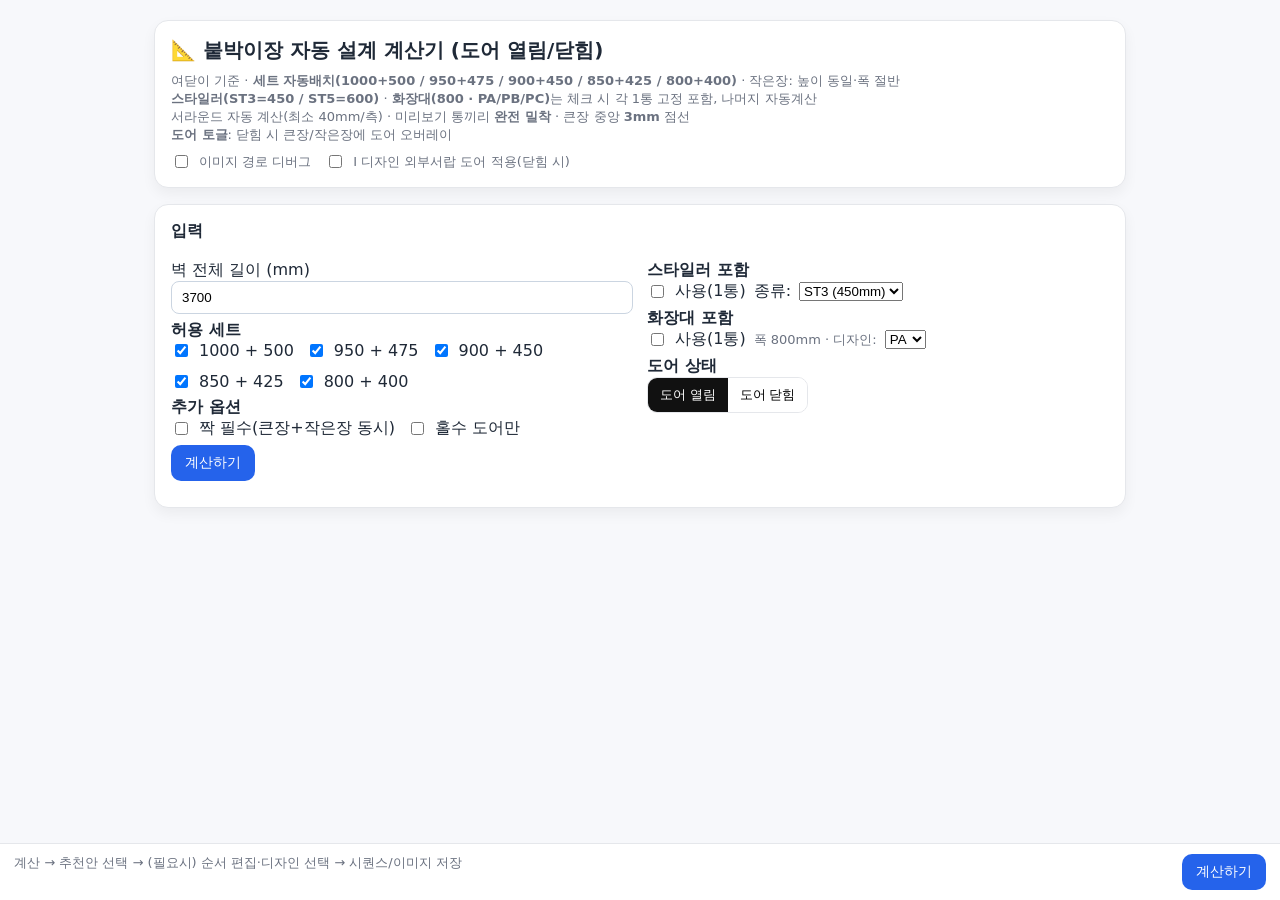
<file: bed/index-1_image_save.html>
<!DOCTYPE html>
<html lang="ko">
<head>
<meta charset="utf-8" />
<meta name="viewport" content="width=device-width,initial-scale=1" />
<title>붙박이장 자동 설계 계산기 (도어 열림/닫힘)</title>
<style>
  :root{
    --blue:#2563eb; --muted:#6b7280; --red:#d12c2c; --black:#111;
    --bg:#f7f8fb; --card:#fff; --border:#e5e7eb;
  }
  *{box-sizing:border-box}
  body{margin:0;background:var(--bg);color:#1f2937;font-family:system-ui,-apple-system,Segoe UI,Roboto,"Noto Sans KR",sans-serif}
  .container{max-width:1000px;margin:0 auto;padding:20px 14px 160px}
  .card{background:var(--card);border:1px solid var(--border);border-radius:14px;box-shadow:0 6px 14px rgba(0,0,0,.05);padding:16px;margin-bottom:16px}
  h1{margin:0 0 8px;font-size:20px} h2{margin:0 0 12px;font-size:16px}
  .muted{color:var(--muted);font-size:13px}
  input[type="number"]{width:100%;padding:8px 10px;border:1px solid #cbd5e1;border-radius:8px}
  label.inline{display:flex;align-items:center;gap:8px}
  .checks{display:flex;gap:12px;flex-wrap:wrap}
  .btn{border:0;border-radius:10px;background:var(--blue);color:#fff;padding:9px 14px;cursor:pointer;font-size:14px}
  .btn.ghost{background:transparent;color:var(--blue);border:1px solid var(--blue)}
  .summary-line{margin:6px 0}
  .row{display:grid;grid-template-columns:1fr 1fr;gap:14px}
  @media (max-width:760px){.row{grid-template-columns:1fr}}
  .slot{border:1px solid #eaf0f5;border-radius:12px;padding:10px;margin-bottom:12px}
  .slot h3{margin:0 0 8px;font-size:14px;display:flex;justify-content:space-between;align-items:center;gap:6px;flex-wrap:wrap}
  .thumb-grid{display:grid;grid-template-columns:repeat(3,1fr);gap:8px}
  .thumb{border:2px solid transparent;border-radius:10px;overflow:hidden;background:#fff;cursor:pointer;position:relative;min-height:84px;display:flex;align-items:center;justify-content:center}
  .thumb.active{border-color:var(--blue);box-shadow:0 0 0 3px rgba(37,99,235,.2)}
  .thumb img{display:block;width:100%;height:auto}
  .ph{position:absolute;inset:0;display:flex;align-items:center;justify-content:center;color:#6b7280;font-size:12px;border:1px dashed #cbd5e1;background:#fafafa}
  .chip{font-size:11px;padding:2px 8px;border-radius:999px;background:#eef2ff;color:#1e3a8a;border:1px solid #c7d2fe}
  .move{display:inline-flex;gap:6px}
  .move button{border:1px solid #cbd5e1;background:#fff;color:#111;border-radius:6px;padding:4px 8px;cursor:pointer}
  .preview-box{border:1px solid var(--border);border-radius:12px;background:#fff;display:flex;justify-content:center;align-items:center;min-height:160px;overflow:auto}
  .seq{background:#fff;border:1px solid var(--border);border-radius:10px;padding:10px;font-family:ui-monospace,Menlo,Consolas,monospace}
  .seq .r{ color:#d12c2c; font-weight:600; } /* 통(빨강) */
  .seq .k{ color:#111; font-weight:700; } /* 서라운드(L/R=검정) */
  .sticky{position:fixed;left:0;right:0;bottom:0;background:rgba(255,255,255,.97);border-top:1px solid var(--border);backdrop-filter:blur(6px);padding:10px 14px;display:grid;grid-template-columns:1fr auto;gap:10px}
  .toggle{display:inline-flex;border:1px solid var(--border);border-radius:10px;overflow:hidden}
  .toggle button{border:0;background:#fff;padding:8px 12px;cursor:pointer}
  .toggle button.active{background:#111;color:#fff}
</style>
</head>
<body>
<div class="container">
  <div class="card">
    <h1>📐 붙박이장 자동 설계 계산기 (도어 열림/닫힘)</h1>
    <div class="muted">
      여닫이 기준 · <b>세트 자동배치(1000+500 / 950+475 / 900+450 / 850+425 / 800+400)</b> · 작은장: 높이 동일·폭 절반<br/>
      <b>스타일러(ST3=450 / ST5=600)</b> · <b>화장대(800 · PA/PB/PC)</b>는 체크 시 각 1통 고정 포함, 나머지 자동계산<br/>
      서라운드 자동 계산(최소 40mm/측) · 미리보기 통끼리 <b>완전 밀착</b> · 큰장 중앙 <b>3mm</b> 점선<br/>
      <b>도어 토글</b>: 닫힘 시 큰장/작은장에 도어 오버레이
    </div>
    <div class="muted" style="margin-top:8px;display:flex;gap:14px;flex-wrap:wrap">
      <label class="inline"><input type="checkbox" id="imgDebug"> 이미지 경로 디버그</label>
      <!-- I 디자인 외부서랍 도어 적용 토글 (기본 OFF) -->
      <label class="inline"><input type="checkbox" id="useExternalI"> I 디자인 외부서랍 도어 적용(닫힘 시)</label>
    </div>
  </div>

  <div class="card">
    <h2>입력</h2>
    <div class="row">
      <div>
        <div class="summary-line">
          <label>벽 전체 길이 (mm)<br>
            <input id="wall" type="number" value="3700" min="1000" placeholder="예: 3700">
          </label>
        </div>
        <div class="summary-line">
          <b>허용 세트</b>
          <div class="checks">
            <label class="inline"><input type="checkbox" id="set105" checked> 1000 + 500</label>
            <label class="inline"><input type="checkbox" id="set95" checked> 950 + 475</label>
            <label class="inline"><input type="checkbox" id="set90" checked> 900 + 450</label>
            <label class="inline"><input type="checkbox" id="set85" checked> 850 + 425</label>
            <label class="inline"><input type="checkbox" id="set80" checked> 800 + 400</label>
          </div>
        </div>
        <div class="summary-line">
          <b>추가 옵션</b>
          <div class="checks">
            <label class="inline"><input type="checkbox" id="pairRequired"> 짝 필수(큰장+작은장 동시)</label>
            <label class="inline"><input type="checkbox" id="onlyOddDoors"> 홀수 도어만</label>
          </div>
        </div>
      </div>

      <div>
        <div class="summary-line">
          <b>스타일러 포함</b>
          <div class="checks" style="gap:8px;align-items:center">
            <label class="inline"><input type="checkbox" id="stylerOn"> 사용(1통)</label>
            <label class="inline">종류:
              <select id="stylerType">
                <option value="450">ST3 (450mm)</option>
                <option value="600">ST5 (600mm)</option>
              </select>
            </label>
          </div>
        </div>

        <div class="summary-line">
          <b>화장대 포함</b>
          <div class="checks" style="gap:8px;align-items:center">
            <label class="inline"><input type="checkbox" id="powderOn"> 사용(1통)</label>
            <span class="muted">폭 800mm · 디자인:</span>
            <label class="inline">
              <select id="powderDesign">
                <option value="PA">PA</option>
                <option value="PB">PB</option>
                <option value="PC">PC</option>
              </select>
            </label>
          </div>
        </div>

        <div class="summary-line">
          <b>도어 상태</b><br/>
          <div class="toggle">
            <button id="doorOpenBtn" class="active" onclick="setDoorMode('open')">도어 열림</button>
            <button id="doorCloseBtn" onclick="setDoorMode('closed')">도어 닫힘</button>
          </div>
        </div>
      </div>
    </div>

    <button class="btn" id="calcBtn">계산하기</button>
    <div id="summary" style="margin-top:10px;"></div>
  </div>

  <div class="card" id="designCard" style="display:none;">
    <h2>디자인 선택 & 순서 편집</h2>
    <div class="row">
      <div>
        <div id="slotsWrap"></div>
      </div>
      <div>
        <div class="preview-box"><canvas id="previewCanvas"></canvas></div>

        <div style="margin-top:12px">
          <label>COMPACT 시퀀스 <small>(공백 없음 · <span class="k">검정=L/R</span>, <span class="r">빨강=각 통</span>)</small></label>
          <div id="seqCompact" class="seq">-</div>
          <button class="btn" style="margin-top:8px" onclick="copyCompact()">복사</button>
          <div class="muted" style="margin-top:8px">
            • 복사한 결과는 <b>상품 옵션 첫 칸(사이즈&디자인 구성)</b>에 붙여넣어 주세요.<br/>
            • <span class="r">빨강</span>으로 표시된 <b>통(예: 9A, 9F…)</b>만 장바구니에 순서대로 담아 주세요. (L/R은 서라운드라 담지 않음)
          </div>
        </div>

        <div style="margin-top:14px">
          <button class="btn" onclick="downloadPreview()">최종이미지 저장</button>
        </div>
      </div>
    </div>
  </div>
</div>

<div class="sticky">
  <div class="muted">계산 → 추천안 선택 → (필요시) 순서 편집·디자인 선택 → 시퀀스/이미지 저장</div>
  <button class="btn" onclick="calculate()">계산하기</button>
</div>

<script>
  // ------- 설정값
  const MIN_SURROUND = 40;
  const DOOR_GAP_MM = 3; // 큰장 중앙 간격(점선용)
  const LEFTOVER_TIE = 20;

  const SETS = [
    { id:"set105", name:"1000+500", big:1000, small:500, priority:0 },
    { id:"set95", name:"950+475", big:950, small:475, priority:1 },
    { id:"set90", name:"900+450", big:900, small:450, priority:2 },
    { id:"set85", name:"850+425", big:850, small:425, priority:3 },
    { id:"set80", name:"800+400", big:800, small:400, priority:4 },
  ];
  const LETTERS_BIG = ["A","B","C","D","E","F","G","H","I"];
  const LETTERS_SMALL = ["A","B","C","G","H","I"]; // 작은장 허용 글자

  // 이미지 베이스네임 매핑(확장자 없이)
  const IMG_BIG   = Object.fromEntries(LETTERS_BIG.map(ch => [ch, `design_${ch}`]));
  const IMG_SMALL = Object.fromEntries(LETTERS_SMALL.map(ch => [ch, `s_design_${ch}`]));

  // 스타일러/화장대/도어(베이스네임)
  const STYLER_BASE = { ST3: "styler_ST3", ST5: "styler_ST5" };
  const POWDER_BASE = { PA: "powder_PA", PB: "powder_PB", PC: "powder_PC" };
  const DOOR_BASE   = { big: "door_big",  small: "door_small" };
  // 외부서랍(I 전용) 도어 오버레이
  const DOOR_EXT_I  = { big: "door_big_I", small: "door_small_I" };

  // 상태
  let topRows = [];
  let currentPlan = null;
  let units = []; // [{type:"big"/"small"/"styler"/"powder", w, code}]
  let selections = []; // big/small=A~I, styler=ST3/ST5, powder=PA/PB/PC
  let doorMode = 'open'; // 'open' | 'closed'

  // 이벤트
  document.getElementById('calcBtn').addEventListener('click', calculate);
  document.getElementById('wall').addEventListener('keydown', e=>{ if(e.key==='Enter') calculate(); });
  document.getElementById('useExternalI').addEventListener('change', ()=>renderPreview());

  function setDoorMode(mode){
    doorMode = mode;
    document.getElementById('doorOpenBtn').classList.toggle('active', mode==='open');
    document.getElementById('doorCloseBtn').classList.toggle('active', mode==='closed');
    renderPreview();
  }

  // 유틸
  // ✅ 소수점 둘째 자리 표기 (475 -> 4.75, 425 -> 4.25, 450 -> 4.5)
  function mmToDmStr(mm){
    const dm = mm / 100;
    return dm.toFixed(2).replace(/\.?0+$/, '');
  }

  // 이미지 경로/확장자 자동 탐색
  const IMG_BASES = ["", "./", "images/", "./images/"];
  // GIF 도 포함(외부서랍 도어가 gif일 가능성 대비)
  const IMG_EXTS  = [".png", ".webp", ".jpg", ".jpeg", ".gif", ".PNG", ".JPG", ".GIF"];

  function getDesignImageBase(type, letter){
    if(type === "big") return IMG_BIG[letter];
    return IMG_SMALL[letter] || IMG_BIG[letter];
  }
  function buildCandidatesFromBase(baseName){
    const out = [];
    if(!baseName) return out;
    for(const dir of IMG_BASES){
      for(const ext of IMG_EXTS){
        const p = dir + baseName + ext;
        if(!out.includes(p)) out.push(p);
      }
    }
    return out;
  }
  function loadImageSeq(candidates){
    return new Promise((resolve,reject)=>{
      if(!candidates || !candidates.length) return reject(new Error("no candidates"));
      let i=0; const img = new Image();
      img.crossOrigin = 'anonymous'; 
      img.onload = ()=>resolve(img);
      img.onerror = ()=>{ i++; if(i<candidates.length){ img.src = candidates[i]; } else { reject(new Error("all failed: "+candidates.join(", "))); } };
      img.src = candidates[i];
    });
  }

  function makeThumbWithFallback(srcBase, label){
    const wrap=document.createElement('div'); wrap.className="thumb";
    const img=document.createElement('img'); img.alt=label;
    const ph=document.createElement('div'); ph.className="ph"; ph.textContent=label+" (이미지 자리)";
    ph.style.display="none";

    // 디버그 라벨
    const dbg=document.createElement('div');
    dbg.style.position='absolute'; dbg.style.bottom='4px'; dbg.style.left='6px'; dbg.style.right='6px';
    dbg.style.fontSize='10px'; dbg.style.color='#888'; dbg.style.display='none';

    wrap.appendChild(img); wrap.appendChild(ph); wrap.appendChild(dbg);

    const cands = buildCandidatesFromBase(srcBase);
    let idx = 0;

    function showFail(){
      img.style.display="none"; ph.style.display="flex";
      if(window.__imgDebugOn){ dbg.style.display='block'; dbg.textContent="not found: "+(cands[idx-1]||"(none)"); }
    }
    if(!cands.length){ showFail(); return wrap; }

    img.onerror = ()=>{ idx++; if(idx<cands.length){ img.src=cands[idx]; } else { showFail(); } };
    img.onload  = ()=>{ img.style.display="block"; ph.style.display="none"; dbg.style.display = window.__imgDebugOn ? 'block' : 'none'; dbg.textContent = img.src; };
    img.src = cands[idx];
    return wrap;
  }

  // ---- 계산
  function calculate(){
    try{
      const wall = parseInt(document.getElementById('wall').value,10);
      const pairRequired = document.getElementById('pairRequired')?.checked || false;
      const onlyOdd = document.getElementById('onlyOddDoors')?.checked || false;
      const summary = document.getElementById('summary');
      summary.innerHTML=""; document.getElementById('designCard').style.display="none";
      if(!wall || wall<1000){ summary.innerHTML="<div style='color:#b00020'>⚠️ 1000mm 이상 입력</div>"; return; }

      const enabledSets = SETS.filter(s=>document.getElementById(s.id).checked);
      if(enabledSets.length===0){ summary.innerHTML="<div style='color:#b00020'>⚠️ 최소 1개 세트를 선택</div>"; return; }

      // 고정 통(체크만, 각 1통)
      const styOn = document.getElementById('stylerOn').checked;
      const styW = parseInt(document.getElementById('stylerType').value,10); // 450/600
      const powOn = document.getElementById('powderOn').checked;
      const powD = document.getElementById('powderDesign').value; // PA/PB/PC

      const fixedUnits = [];
      if(styOn) fixedUnits.push({type:"styler", w:styW, code:(styW===450?"ST3":"ST5")});
      if(powOn) fixedUnits.push({type:"powder", w:800, code:powD});

      const fixedUsed = fixedUnits.reduce((s,u)=>s+u.w,0);
      if(fixedUsed>wall){ summary.innerHTML="<div style='color:#b00020'>⚠️ 고정 통의 총 폭이 벽 길이를 초과합니다.</div>"; return; }

      // 남는 구간을 세트로 채우는 모든 후보 탐색
      let rows=[];
      for(const set of enabledSets){
        for(let bc=0;bc<=14;bc++){
          for(let sc=0;sc<=14;sc++){
            if(bc===0&&sc===0 && fixedUnits.length===0) continue;
            if(pairRequired && (bc===0 || sc===0) && (bc+sc>0)) continue;

            const used = fixedUsed + (set.big*bc + set.small*sc);
            if(used>wall) continue;

            const leftover = wall - used;
            const surround = leftover/2;
            if(surround<MIN_SURROUND) continue;

            const doors = 2*bc + sc + fixedUnits.length; // 큰장=2, 작은장=1, 스타일러/화장대=1
            if(onlyOdd && doors%2===0) continue;

            rows.push({
              set:set.name, big:set.big, small:set.small,
              bc, sc, used, leftover, surround, doors, priority:set.priority,
              fixed: JSON.parse(JSON.stringify(fixedUnits))
            });
          }
        }
      }
      if(rows.length===0){ summary.innerHTML="<div style='color:#b00020'>조건에 맞는 조합 없음</div>"; return; }

      rows.sort((a,b)=>{
        const near = Math.abs(a.leftover-b.leftover)<=LEFTOVER_TIE;
        if(near && a.priority!==b.priority) return a.priority-b.priority;
        if(a.leftover!==b.leftover) return a.leftover-b.leftover;
        if(a.doors!==b.doors) return a.doors-b.doors;
        return (a.bc+a.sc)-(b.bc+b.sc);
      });

      topRows = rows.slice(0,3);
      summary.innerHTML="<div style='color:#087443'><b>✅ 추천 조합 Top3 (서라운드 우선)</b></div>"+
        topRows.map((r,i)=>`<div class='summary-line'>
          <button class='btn ghost' onclick='choosePlan(${i})'>${i+1}안 선택</button>
          ${r.set} · 큰장${r.bc} 작은장${r.sc}${r.fixed.length?` · 고정통 ${r.fixed.length}개`:``}
          · 도어 ${r.doors}개 · 서라운드 ${Math.round(r.surround)}mm/측 (남는폭 ${r.leftover}mm)
        </div>`).join("");
    }catch(err){
      alert("오류가 발생했습니다: "+err.message);
      console.error(err);
    }
  }

  function choosePlan(idx){
    const r=topRows[idx]; currentPlan=r;

    // 기본 배열: 큰장들 → 작은장들 → 고정통(스타일러, 화장대)
    units=[];
    for(let i=0;i<r.bc;i++) units.push({type:"big", w:r.big, code:""});
    for(let i=0;i<r.sc;i++) units.push({type:"small", w:r.small, code:""});
    r.fixed.forEach(f=>units.push({...f}));

    // 초기 선택
    selections = units.map(u=>{
      if(u.type==="big") return "A";
      if(u.type==="small") return "A";
      if(u.type==="styler")return u.code; // ST3/ST5
      if(u.type==="powder")return u.code; // PA/PB/PC
      return "A";
    });

    renderSlots();
    document.getElementById('designCard').style.display="block";
    updateCompact(); renderPreview();
    window.scrollTo({ top: document.getElementById('designCard').offsetTop-10, behavior:'smooth' });
  }

  function renderSlots(){
    const wrap=document.getElementById('slotsWrap'); wrap.innerHTML="";
    units.forEach((u,idx)=>{
      const slot=document.createElement('div'); slot.className="slot";
      const kindLabel = u.type==="big" ? "큰장" : u.type==="small" ? "작은장" : (u.type==="styler"?"스타일러":"화장대");
      const chip = `<span class="chip">${kindLabel}</span>`;
      slot.innerHTML = `<h3>${idx+1}통 ${chip} <span class="muted">${u.w}mm</span>
        <span class="move">
          <button onclick="moveUnit(${idx},-1)">←</button>
          <button onclick="moveUnit(${idx},1)">→</button>
        </span>
      </h3>`;

      const grid=document.createElement('div'); grid.className="thumb-grid";

      if(u.type==="big" || u.type==="small"){
        const letters = (u.type==="big")?LETTERS_BIG:LETTERS_SMALL;
        letters.forEach(letter=>{
          const div=makeThumbWithFallback(getDesignImageBase(u.type, letter), letter);
          if(selections[idx]===letter) div.classList.add('active');
          div.addEventListener('click',()=>{
            selections[idx]=letter;
            grid.querySelectorAll('.thumb').forEach(t=>t.classList.remove('active'));
            div.classList.add('active');
            updateCompact(); renderPreview();
          });
          grid.appendChild(div);
        });
      }else if(u.type==="styler"){
        ["ST3","ST5"].forEach(code=>{
          const div = makeThumbWithFallback(STYLER_BASE[code], code);
          if(selections[idx]===code) div.classList.add('active');
          div.addEventListener('click',()=>{
            selections[idx]=code; units[idx].code=code; units[idx].w=(code==="ST3"?450:600);
            grid.querySelectorAll('.thumb').forEach(t=>t.classList.remove('active'));
            div.classList.add('active');
            updateCompact(); renderPreview();
          });
          grid.appendChild(div);
        });
      }else if(u.type==="powder"){
        ["PA","PB","PC"].forEach(code=>{
          const div = makeThumbWithFallback(POWDER_BASE[code], code);
          if(selections[idx]===code) div.classList.add('active');
          div.addEventListener('click',()=>{
            selections[idx]=code; units[idx].code=code;
            grid.querySelectorAll('.thumb').forEach(t=>t.classList.remove('active'));
            div.classList.add('active');
            updateCompact(); renderPreview();
          });
          grid.appendChild(div);
        });
      }

      slot.appendChild(grid);
      wrap.appendChild(slot);
    });
  }

  function moveUnit(i,dir){
    const j=i+dir; if(j<0||j>=units.length) return;
    [units[i],units[j]]=[units[j],units[i]];
    [selections[i],selections[j]]=[selections[j],selections[i]];
    renderSlots(); updateCompact(); renderPreview();
  }

  // ---- 시퀀스 (공백 없음 / 통=빨강, L/R=검정)
  function buildCompact(){
    if(!currentPlan) return {html:"-", text:"-"};
    const surr = Math.round(currentPlan.surround);
    const surrDm = mmToDmStr(surr*10);
    const left = `<span class="k">${surrDm}L</span>`;
    const right = `<span class="k">${surrDm}R</span>`;
    const mids = units.map((u,idx)=>{
      const dm = mmToDmStr(u.w);
      const code = selections[idx];
      return `<span class="r">${dm}${code}</span>`;
    });
    const html = [left, ...mids, right].join('-');
    const text = html.replace(/<[^>]+>/g,'');
    return {html,text};
  }
  function updateCompact(){
    const o=buildCompact();
    const box=document.getElementById('seqCompact');
    box.innerHTML=o.html; box.dataset.copy=o.text;
  }
  function copyCompact(){
    const box=document.getElementById('seqCompact');
    const raw=box.dataset.copy || box.textContent;
    navigator.clipboard.writeText(raw).then(()=>alert("복사됨"));
  }

  // ---- 미리보기 (통 밀착, 큰장 중앙 3mm 점선; 스타일러/화장대는 점선 없음)
  async function renderPreview(){
    const canvas=document.getElementById('previewCanvas'), ctx=canvas.getContext('2d');
    if(!currentPlan){canvas.width=0;canvas.height=0;return;}
    const unitH=260, labelH=26, gap=0;
    let pxPerMm=0.16;

    const totalMm = units.reduce((s,u)=>s+u.w,0);
    let sPx = Math.max(3, Math.round(currentPlan.surround*pxPerMm));
    let totalW = sPx + totalMm*pxPerMm + gap*(units.length-1) + sPx;
    const maxW=1200;
    if(totalW>maxW){
      const mmPart=(totalMm*pxPerMm)+(2*sPx);
      const scale=(maxW - gap*(units.length-1)) / mmPart;
      pxPerMm*=scale; sPx=Math.max(3,Math.round(currentPlan.surround*pxPerMm));
      totalW=Math.round(sPx + totalMm*pxPerMm + gap*(units.length-1) + sPx);
    }
    canvas.width=totalW; canvas.height=unitH+labelH;
    ctx.fillStyle="#fff"; ctx.fillRect(0,0,canvas.width,canvas.height);

    // 좌 서라운드
    let x=0;
    ctx.fillStyle="#f0f0f0"; ctx.fillRect(x,0,sPx,unitH);
    ctx.strokeStyle="#cfcfcf"; ctx.strokeRect(x+0.5,0.5,sPx-1,unitH-1);
    ctx.fillStyle="#555"; ctx.font="12px system-ui"; ctx.textAlign="center";
    ctx.fillText(`L${Math.round(currentPlan.surround)}mm`, x + sPx/2, unitH-8);
    x+=sPx;

    for(let i=0;i<units.length;i++){
      const u=units[i], w=u.w*pxPerMm;

      // 1) 속장 이미지
      if(u.type==="big" || u.type==="small"){
        const letter=selections[i], baseName=getDesignImageBase(u.type, letter);
        try{
          const img=await loadImageSeq(buildCandidatesFromBase(baseName));
          const ratio=Math.min(w/img.width, unitH/img.height);
          const dw=Math.round(img.width*ratio), dh=Math.round(img.height*ratio);
          const ix=x + Math.round((w-dw)/2), iy=Math.round((unitH-dh)/2);
          ctx.drawImage(img, ix, iy, dw, dh);
        }catch(e){
          fallbackBox(ctx,x,w,unitH, letter || (u.type==="big"?"B":"S"));
        }
      }else{
        // 스타일러/화장대
        const code = u.code || (u.type==="styler"?(u.w===450?"ST3":"ST5"):"PA");
        const base = (u.type==="styler"? STYLER_BASE[code] : POWDER_BASE[code]) || null;
        if(base){
          try{
            const img=await loadImageSeq(buildCandidatesFromBase(base));
            const ratio=Math.min(w/img.width, unitH/img.height);
            const dw=Math.round(img.width*ratio), dh=Math.round(img.height*ratio);
            const ix=x + Math.round((w-dw)/2), iy=Math.round((unitH-dh)/2);
            ctx.drawImage(img, ix, iy, dw, dh);
          }catch(e){
            fallbackBox(ctx,x,w,unitH,code);
          }
        }else{
          fallbackBox(ctx,x,w,unitH,code);
        }
      }

      // 2) 도어 닫힘 모드일 때, 도어 오버레이
      if(doorMode==='closed' && (u.type==='big' || u.type==='small')){
        const externalOn = !!document.getElementById('useExternalI')?.checked;
        const isI = selections[i] === 'I';

        // 우선순위: 외부서랍 토글 ON + I 선택 → 외부서랍 도어 시도 → 실패시 기본 도어
        const tryOrder = [];
        if(externalOn && isI){
          tryOrder.push(u.type==='big' ? DOOR_EXT_I.big : DOOR_EXT_I.small);
        }
        tryOrder.push(u.type==='big' ? DOOR_BASE.big : DOOR_BASE.small);

        let overlayImg=null;
        for(const base of tryOrder){
          try{
            overlayImg = await loadImageSeq(buildCandidatesFromBase(base));
            if(overlayImg) break;
          }catch(e){ /* 다음 후보로 */ }
        }

        if(overlayImg){
          ctx.drawImage(overlayImg, x, 0, w, unitH);
        }else{
          ctx.save();
          ctx.fillStyle="rgba(0,0,0,0.04)"; ctx.fillRect(x,0,w,unitH);
          ctx.restore();
        }
      }

      // 큰장 중앙 3mm 점선
      if(u.type==='big'){
        const gapPx=Math.max(1, DOOR_GAP_MM*pxPerMm);
        const mid=x + w/2;
        ctx.save(); ctx.strokeStyle="#8aa3ff"; ctx.lineWidth=1; ctx.setLineDash([4,4]);
        ctx.beginPath(); ctx.moveTo(Math.round(mid-gapPx/2)+0.5,0); ctx.lineTo(Math.round(mid-gapPx/2)+0.5,unitH); ctx.stroke();
        ctx.beginPath(); ctx.moveTo(Math.round(mid+gapPx/2)+0.5,0); ctx.lineTo(Math.round(mid+gapPx/2)+0.5,unitH); ctx.stroke();
        ctx.restore();
      }

      // 하단 폭 라벨
      ctx.fillStyle="#111"; ctx.font="12px system-ui"; ctx.textAlign="center";
      ctx.fillText(`${u.w}mm`, x + w/2, unitH + labelH - 8);

      x += w; // 통 밀착
    }

    // 우 서라운드
    ctx.fillStyle="#f0f0f0"; ctx.fillRect(x,0,sPx,unitH);
    ctx.strokeStyle="#cfcfcf"; ctx.strokeRect(x+0.5,0.5,sPx-1,unitH-1);
    ctx.fillStyle="#555"; ctx.fillText(`R${Math.round(currentPlan.surround)}mm`, x + sPx/2, unitH-8);
  }

  function fallbackBox(ctx,x,w,h,text){
    ctx.strokeStyle="#999"; ctx.strokeRect(x+4,4,w-8,h-8);
    ctx.fillStyle="#333"; ctx.font="bold 18px system-ui"; ctx.textAlign="center";
    ctx.fillText(text, x + w/2, h/2 + 6);
  }

  // ---- 이미지 저장(견고한 버전: toBlob → Blob URL → dataURL 폴백)
  function downloadPreview(){
    const c = document.getElementById('previewCanvas');
    if (!c || c.width === 0) {
      alert("먼저 디자인을 선택하세요.");
      return;
    }
    const filename = `최종조립_${new Date().toISOString().slice(0,19).replace(/[:T]/g,'-')}.png`;

    // 1) 가장 안정적인 경로: toBlob → Blob URL → a.download
    if (c.toBlob) {
      try {
        c.toBlob(function(blob){
          if (!blob) { fallbackWithDataURL(); return; }
          if (window.navigator && window.navigator.msSaveOrOpenBlob) {
            window.navigator.msSaveOrOpenBlob(blob, filename);
            return;
          }
          const url = URL.createObjectURL(blob);
          const a = document.createElement('a');
          a.href = url; a.download = filename;
          document.body.appendChild(a);
          a.click();
          setTimeout(()=>{ URL.revokeObjectURL(url); a.remove(); }, 0);
        }, 'image/png');
        return;
      } catch (e) { fallbackWithDataURL(e); return; }
    }

    // 2) 폴백: dataURL → a.download 또는 새창
    function fallbackWithDataURL(err){
      try {
        const dataURL = c.toDataURL('image/png');
        const a = document.createElement('a');
        a.href = dataURL; a.download = filename;
        document.body.appendChild(a);
        a.click();
        a.remove();
      } catch (e) {
        try {
          const dataURL = c.toDataURL('image/png');
          window.open(dataURL, '_blank');
        } catch (finalErr) {
          alert("이미지 저장이 차단되었습니다. \n" +
                "• 이미지가 외부 도메인이라면 같은 폴더(또는 images/)로 복사해 사용하세요.\n" +
                "• 또는 간단한 로컬 서버(예: VS Code Live Server)로 http에서 열어주세요.");
          console.error(finalErr || e || err);
        }
      }
    }
  }

  // 이미지 디버그 토글
  (function(){
    const el = document.getElementById('imgDebug');
    if(el){
      el.addEventListener('change', ()=>{
        window.__imgDebugOn = !!el.checked;
        renderSlots && renderSlots();
        renderPreview && renderPreview();
      });
    }
  })();
</script>
</body>
</html>
</file>
